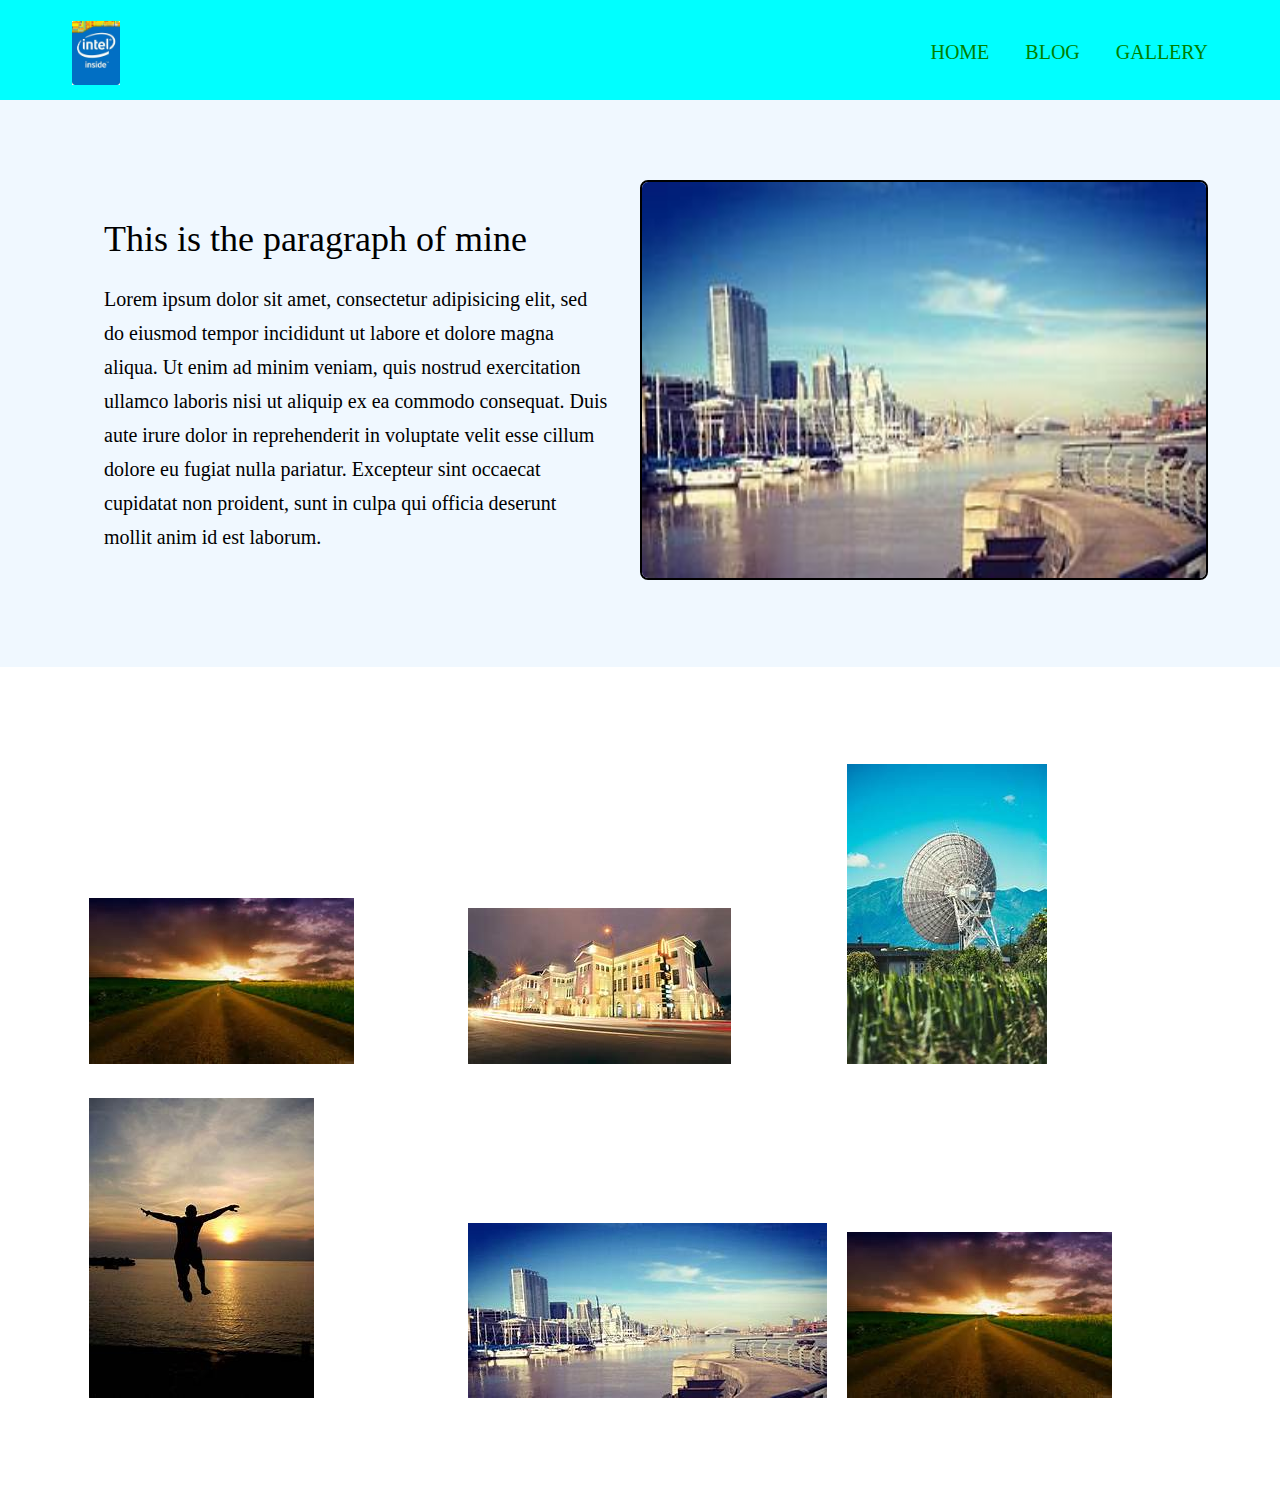
<file: block-BHaabk/index.html>
<!DOCTYPE html>
<html>
<head>
	<meta charset="utf-8">
	<title>Assignment1 flex box</title>
	<link rel="stylesheet" href="style.css">
</head>
<body>
	<header class="header">
		<div class="container clearfix">
			<a class="brand" href="#">
				<img src="intel.jpg" alt="Brand Logo">
			</a>
			<nav class="nav">
				<a href="#">Home</a>
				<a href="#">Blog</a>
				<a href="#">Gallery</a>
			</nav>
		</div>
	</header>
	<main>
		<article class="article">
			<div class="container clearfix">
				<div class="col article-col-right">
					<h1 class="article-heading">This is the paragraph of mine</h1>
					<p class="article-text"> 
					Lorem ipsum dolor sit amet, consectetur adipisicing elit, sed do eiusmod
					tempor incididunt ut labore et dolore magna aliqua. Ut enim ad minim veniam,
					quis nostrud exercitation ullamco laboris nisi ut aliquip ex ea commodo
					consequat. Duis aute irure dolor in reprehenderit in voluptate velit esse
					cillum dolore eu fugiat nulla pariatur. Excepteur sint occaecat cupidatat non
					proident, sunt in culpa qui officia deserunt mollit anim id est laborum.
					</p>
				</div>
				<div class="col">
					<img class="article-img" src="city.jpg" alt="blog" height="400" width="500">
				</div>
			</div>
		</article>

		<section class="gallery">
			<div class="container">
				<div class="col-1-3">
					<img src="1.jpg" alt="1">
				</div>
				<div class="col-1-3">
					<img src="2.jpg" alt="1">
				</div>
				<div class="col-1-3">
					<img src="net.jpg" alt="1">
				</div>
				<div class="col-1-3">
					<img src="jump.jpg" alt="1">
				</div>
				<div class="col-1-3">
					<img src="city.jpg" alt="1">
				</div>
				<div class="col-1-3">
					<img src="1.jpg" alt="1">
				</div>
			</div>
		</section>
	</main>
	<footer></footer>
</body>
</html>
</file>
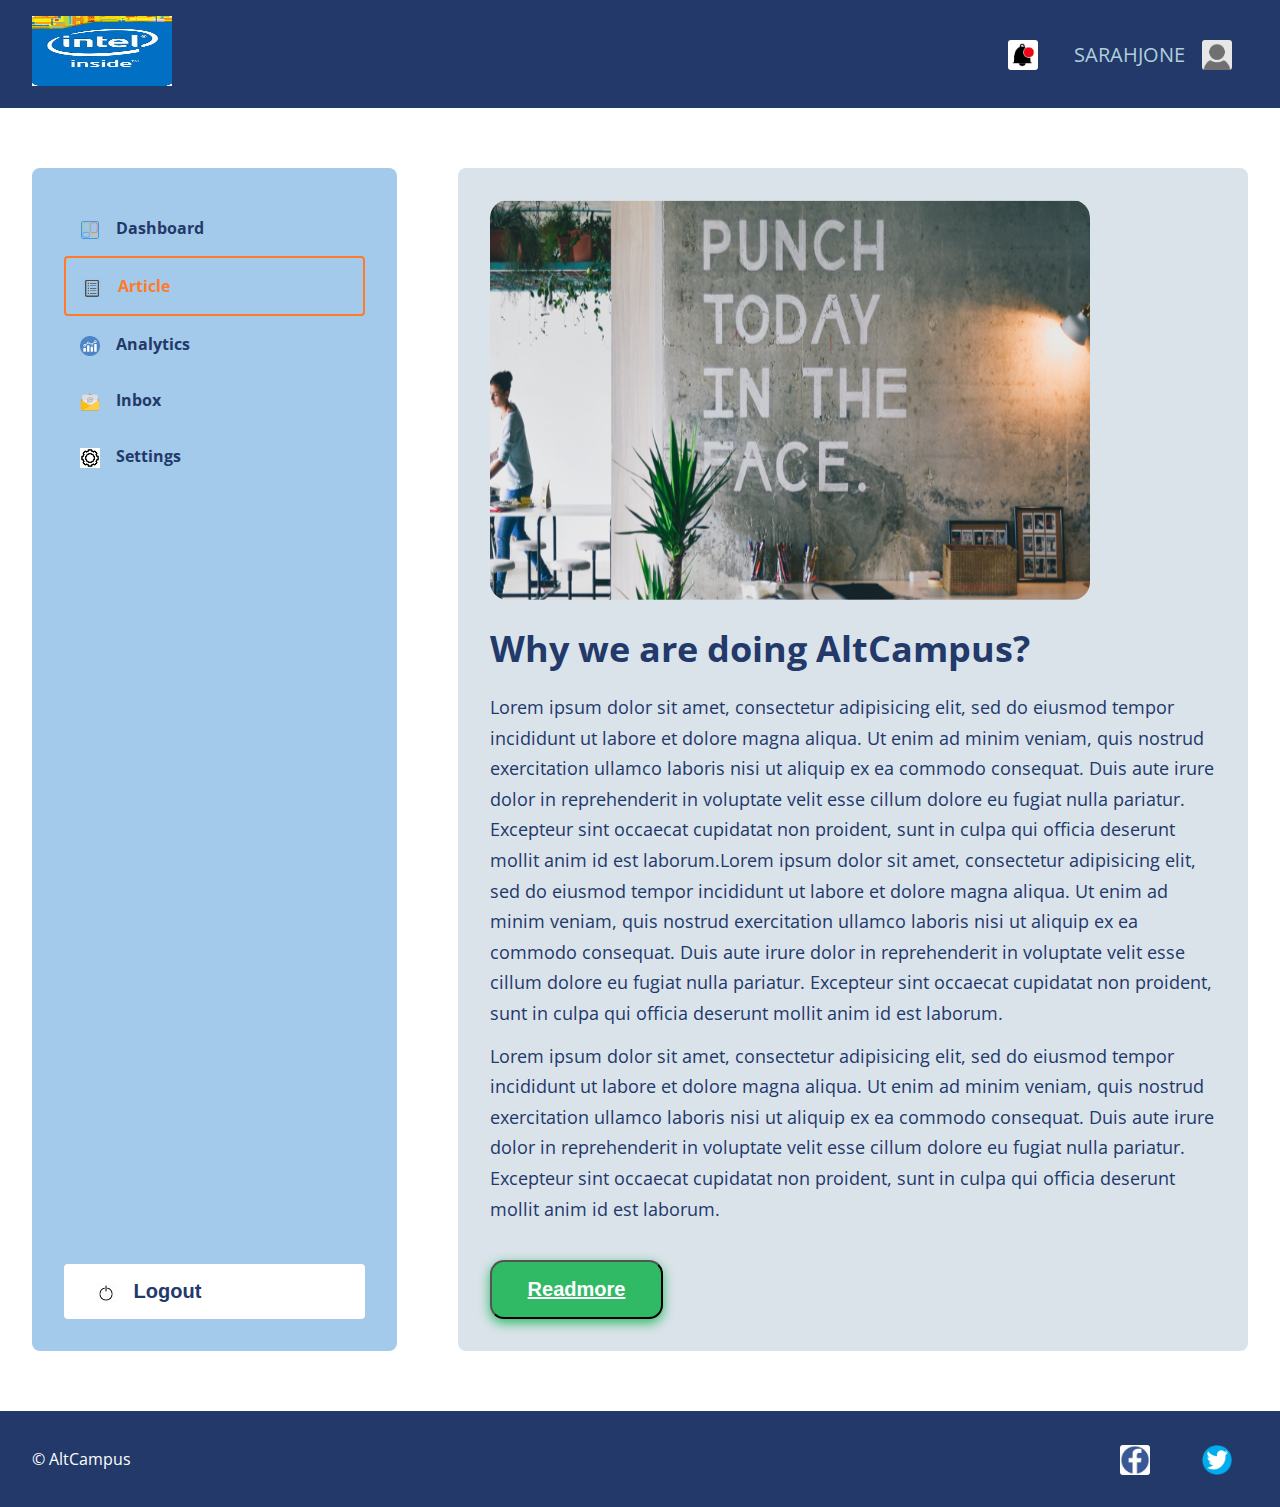
<file: block-BHaabo/index.html>
<!DOCTYPE html>
<html>
<head>
	<meta charset="utf-8">
	<title>Assignment2</title>
	<link rel="stylesheet" href="style.css">
	<link href="https://fonts.googleapis.com/css2?family=Open+Sans:wght@400;600;700&display=swap" rel="stylesheet"/>
</head>
<body>
	<header class="header">
		<div class="container flex">
			<a class="brand" href="#">
				<img src="intel.jpg" alt="Brand Logo" height="100" width="100">
			</a>
			<nav class="nav">
				<a href="#"><img src="bell.jpg" alt="bell icon" height="30" width="30"></i></a>
				<a href="#"><span>SarahJone</span>
				<img src="user.jpg" alt="user icon" height="30" width="30"></a>
			</nav>
		</div>
	</header>
	<main class="container flex padding">
		<aside class="sidebar">
			<nav class="sidebar-nav">
				<a href="#">
					<img src="dashboard.png" alt="Dashboard icon" height="20" width="20">
					<span>Dashboard</span>
				</a>
				<a class="active" href="#">
					<img src="article.png" alt="Article icon" height="20" width="20">
					<span>Article</span>
				</a>
				<a href="#">
					<img src="analytics.png" alt="Analytics icon" height="20" width="20">
					<span>Analytics</span>
				</a>
				<a href="#">
					<img src="mail.png" alt="Inbox icon" height="20" width="20">
					<span>Inbox</span>
				</a>
				<a href="#">
					<img src="setting.jpg" alt="Setting icon" height="20" width="20">
					<span>Settings</span>
				</a>
			</nav>
			<button class="btn">
				<img src="logout.jpg" alt="logout icon" height="20" width="20">
				<span>Logout</span>
			</button>
		</aside>
		<article class="article">
			<img src="01.png" alt="01" height="400" width="600">
			<h1 class="heading">Why we are doing AltCampus?</h1>
			<p class="text">
			Lorem ipsum dolor sit amet, consectetur adipisicing elit, sed do eiusmod
			tempor incididunt ut labore et dolore magna aliqua. Ut enim ad minim veniam,
			quis nostrud exercitation ullamco laboris nisi ut aliquip ex ea commodo
			consequat. Duis aute irure dolor in reprehenderit in voluptate velit esse
			cillum dolore eu fugiat nulla pariatur. Excepteur sint occaecat cupidatat non
			proident, sunt in culpa qui officia deserunt mollit anim id est laborum.Lorem ipsum dolor sit amet, consectetur adipisicing elit, sed do eiusmod
			tempor incididunt ut labore et dolore magna aliqua. Ut enim ad minim veniam,
			quis nostrud exercitation ullamco laboris nisi ut aliquip ex ea commodo
			consequat. Duis aute irure dolor in reprehenderit in voluptate velit esse
			cillum dolore eu fugiat nulla pariatur. Excepteur sint occaecat cupidatat non
			proident, sunt in culpa qui officia deserunt mollit anim id est laborum.
			</p>
			<p class="text">Lorem ipsum dolor sit amet, consectetur adipisicing elit, sed do eiusmod
			tempor incididunt ut labore et dolore magna aliqua. Ut enim ad minim veniam,
			quis nostrud exercitation ullamco laboris nisi ut aliquip ex ea commodo
			consequat. Duis aute irure dolor in reprehenderit in voluptate velit esse
			cillum dolore eu fugiat nulla pariatur. Excepteur sint occaecat cupidatat non
			proident, sunt in culpa qui officia deserunt mollit anim id est laborum.
			</p>
			<button class="btn1"><a href="#">Readmore</a></button>
		</article>
	</main>
	<footer class="footer">
		<div class="container flex">
			<small>&copy; AltCampus</small>
			<nav class="nav">
				<a href="#"><img src="fb.jpg" alt="fb icon" height="30" width="30"></a>
				<a href="#"><img src="twt.png" alt="Twitter" height="30" width="30"></a>
			</nav>
		</div>
	</footer>
</body>
</html>
</file>
<file: block-BHaabk/style.css>
html, body, div, span, applet, object, iframe,
h1, h2, h3, h4, h5, h6, p, blockquote, pre,
a, abbr, acronym, address, big, cite, code,
del, dfn, em, img, ins, kbd, q, s, samp,
small, strike, strong, sub, sup, tt, var,
b, u, i, center,
dl, dt, dd, ol, ul, li,
fieldset, form, label, legend,
table, caption, tbody, tfoot, thead, tr, th, td,
article, aside, canvas, details, embed, 
figure, figcaption, footer, header, hgroup, 
menu, nav, output, ruby, section, summary,
time, mark, audio, video {
	margin: 0;
	padding: 0;
	border: 0;
	font-size: 100%;
	font: inherit;
	vertical-align: baseline;
}
/* HTML5 display-role reset for older browsers */
article, aside, details, figcaption, figure, 
footer, header, hgroup, menu, nav, section {
	display: block;
}
body {
	line-height: 1;
}
ol, ul {
	list-style: none;
}
blockquote, q {
	quotes: none;
}
blockquote:before, blockquote:after,
q:before, q:after {
	content: '';
	content: none;
}
table {
	border-collapse: collapse;
	border-spacing: 0;
}

*,
*::before,
*::after{
	box-sizing: border-box;
}

body{
	line-height: 1.5;
	font-size: 16px;
}

/* container*/
.container{
	max-width: 1200px;
	margin: 0 auto;
	padding: 0 32px;
}

/* clearfix*/
.clearfix::before,
.clearfix::after{
	content: "";
	display: table;
}
.clearfix::after{
	clear: both;
}

.header{
	background-color: aqua;
	padding: 16px 0;
	height: 100px;
	line-height: 72px;
}

.brand{
	justify-content: flex-start;
}
.brand img{
	vertical-align: middle;
	height: 64px;
}
.nav{
	float: right;
	vertical-align: middle;
}
.nav a{
	font-size: 20px;
	text-transform: uppercase;
	text-decoration: none;
	color: green;
	margin-left: 32px;
}

.article{
	background-color: aliceblue;
	padding: 80px 0; 
}
.article-heading{
	font-size: 36px;
	margin-bottom: 16px;
}
.article-text{
	font-size: 20px;
	line-height: 1.7;
}
.col{
	float: left;
	width: 50%;
}
.article-img{
	width: 100%;
	border: 2px solid black;
	border-radius: 8px;
}
.article-col-right{
	padding: 32px;
}
.gallery{
	padding: 80px 0;
}
.col-1-3{
	width: 30%;
	margin: 1.5%;
	display: inline-flex;
	flex-wrap: wrap;
}
</file>
<file: block-BHaabo/style.css>
html, body, div, span, applet, object, iframe,
h1, h2, h3, h4, h5, h6, p, blockquote, pre,
a, abbr, acronym, address, big, cite, code,
del, dfn, em, img, ins, kbd, q, s, samp,
small, strike, strong, sub, sup, tt, var,
b, u, i, center,
dl, dt, dd, ol, ul, li,
fieldset, form, label, legend,
table, caption, tbody, tfoot, thead, tr, th, td,
article, aside, canvas, details, embed, 
figure, figcaption, footer, header, hgroup, 
menu, nav, output, ruby, section, summary,
time, mark, audio, video {
	margin: 0;
	padding: 0;
	border: 0;
	font-size: 100%;
	font: inherit;
	vertical-align: baseline;
}
/* HTML5 display-role reset for older browsers */
article, aside, details, figcaption, figure, 
footer, header, hgroup, menu, nav, section {
	display: block;
}
body {
	line-height: 1;
}
ol, ul {
	list-style: none;
}
blockquote, q {
	quotes: none;
}
blockquote:before, blockquote:after,
q:before, q:after {
	content: '';
	content: none;
}
table {
	border-collapse: collapse;
	border-spacing: 0;
}

*,
*::before,
*::after{
	box-sizing: border-box;
}

body{
	font-family: "Open Sans", sans-serif;
	line-height: 1.5;
	font-size: 16px;
}
/* Color code*/
/* #22396A-blue */
/* #30BA66-green */
/* #A3CAEA-sidebar-bg */
/* #F2F8FD-Main-bg */
/* #FF7B29-Orange */

/* container*/
.container{
	max-width: 1330px;
	margin: 0 auto;
	padding: 0 32px;
}
.padding{
	padding: 60px 32px;
}
.flex{
	display: flex;
	justify-content: space-between;
	align-items: center;
}

.header{
	background-color: #22396a;
	padding: 16px 0;
	color: #ffffff;
}

.brand img{
	width: 140px;
	height: 70px;
	justify-content: flex-start;
}

.nav a{
	text-decoration: none;
	text-transform: uppercase;
	color: #b0cedc;
	font-size: 20px;
	margin: 0 16px;
	flex-wrap: wrap;
	justify-content: flex-end;
}
.nav a img{
	vertical-align: middle;
	border-radius: 3px;
}
.nav a span{
	margin-right: 12px;
	vertical-align: middle;
}

.sidebar{
	background-color: #a3caea;
	padding: 32px;
	flex: 0 1 30%;
	align-self: stretch;
	border-radius: 8px;
	display: flex;
	flex-direction: column;
	justify-content: space-between;
}
.sidebar-nav{
	display: flex;
	flex-direction: column;
}
.sidebar-nav a{
	text-decoration: none;
	color: #22396a;
	font-weight: 700;
	padding: 16px;
	border-radius: 4px;
}
.sidebar-nav a img{
	vertical-align: middle;
	margin-right: 12px;
}
.sidebar-nav .active{
	border: 2px solid #ff7b29;
	color: #ff7b29;
}
.btn{
	border: 0;
	box-shadow: none;
	padding: 16px 32px;
	background-color: white;
	font-size: 20px;
	width: 100%;
	border-radius: 4px;
	text-align: left;
	font-weight: 700;
	color: #22396a;
}
.btn img{
	margin-right: 12px;
	vertical-align: middle;
}

.article{
	flex: 0 1 65%;
	background-color: #dae3ea;
	padding: 32px;
	border-radius: 8px;
}
.article img{
	border-radius: 18px;
}
.heading{
	font-size: 36px;
	font-weight: 700;
	color: #22396a;
	margin: 16px 0;
}
.text{
	font-size: 18px;
	line-height: 1.7;
	color: #22396a;
	margin-bottom: 12px;
}
.btn1{
	padding: 16px 36px;
	background-color: #30ba66;
	border-radius: 14px;
	font-size: 20px;
	color: #ffffff;
	font-weight: 600;
	box-shadow: 0 4px 12px #30ba66;
	text-decoration: none;
	display: inline-block;
	margin-top: 24px;
}
.btn1 a{
	color: #ffffff;
}


.footer{
	background-color: #22396a;
	padding: 32px 0;
	color: #ffffff; 
}
.footer a{
	text-decoration: none;
	margin-left: 32px;
}
</file>
